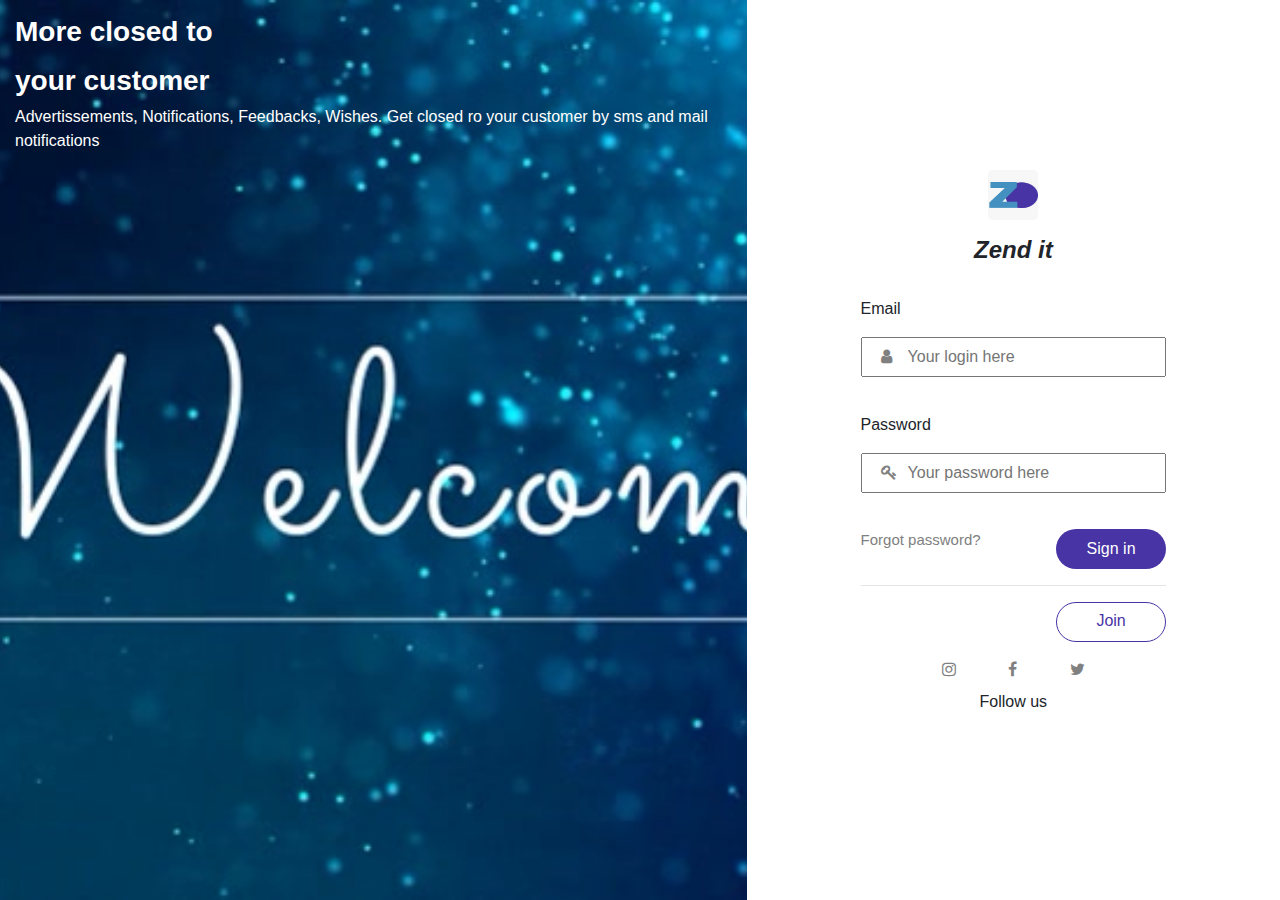
<file: index.html>
<!DOCTYPE html>
<html lang="en">

<head>
    <link rel="stylesheet" href="https://stackpath.bootstrapcdn.com/bootstrap/4.5.0/css/bootstrap.min.css">
    <script src="https://stackpath.bootstrapcdn.com/bootstrap/4.5.0/js/bootstrap.min.js"></script>
    <script src="https://code.jquery.com/jquery-3.5.1.slim.min.js"></script>
    <script src="https://cdn.jsdelivr.net/npm/popper.js@1.16.0/dist/umd/popper.min.js"></script>
    <link href="https://stackpath.bootstrapcdn.com/font-awesome/4.7.0/css/font-awesome.min.css" rel="stylesheet">

    <link rel="shortcut icon" type="//images/logo.jpeg" href="images/logo.jpeg" />
    <link rel="stylesheet" href="css/index.css">
    <meta charset="UTF-8">
    <meta name="viewport" content="width=device-width, initial-scale=1.0">
    <title>Zend it login</title>
</head>

<body>
    <header>

    </header>

    <div class="container-fluid">
        <div class="row">
            <div class="clo-lg-7 col-md-7 d-none d-sm-block d-sm-none d-md-block image-container">
                <h3>More closed to</h3>
                </tr>
                <h3>your customer</h3>
                </tr>
                <h7>Advertissements, Notifications, Feedbacks, Wishes. Get closed ro your customer by sms and mail</h7>
                </tr>
                <h7>notifications</h7>
            </div>
            <div class="col-lg-5 col-md-5 form-container">
                <div class="col-lg-8 col-md-12 col-sm-9 col-xs-12 form-box text-center">
                    <div class="logo mb-3">
                        <img class="rounded-lg" src="images/logo.jpeg" alt="Logo" width="50" height="50">
                    </div>
                    <div class="heading mb-4">
                        <h4 class="font-italic">Zend it</h4>
                    </div>
                    <form action="#">
                        <p class="text-left">Email</p>
                        <div class="form-input form-group">
                            <span><i class="fa fa-user"></i></span>
                            <input type="text" placeholder="Your login here" required>
                        </div>
                        <p class="text-left">Password</p>
                        <div class="form-input form-group">
                            <span><i class="fa fa-key"></i></span>
                            <input type="password" placeholder="Your password here" required>
                        </div>
                        <div class="row mb-3">
                            <div class="col-6 d-flex">
                                <a href="forget.html" class="forget-link">Forgot password?</a>
                            </div>
                            <div class="col-6 text-right">
                                <button type="submit">Sign in</button>
                            </div>
                        </div>
                        <hr>
                        <div class="row mb-3">
                            <div class="col-6 d-flex ">

                            </div>
                            <div class="col-6 text-right">
                                <a href="./join.html" class="join-link btn btn-outline-primary">Join</a>
                            </div>
                        </div>
                        <div class="mb-2 social-icones">
                            <span><a href="#" class="social-icones"><i class="fa fa-instagram"></a></i></span>

                            <span><a href="#" class="ml-5 social-icones"><i class="fa fa-facebook"></a></i></span>

                            <span><a href="#" class="ml-5 social-icones"><i class="fa fa-twitter"></a></i></span>
                        </div>
                        <p>Follow us</p>
                    </form>
                </div>
            </div>
        </div>
    </div>

    <footer>

    </footer>
</body>

</html>
</file>
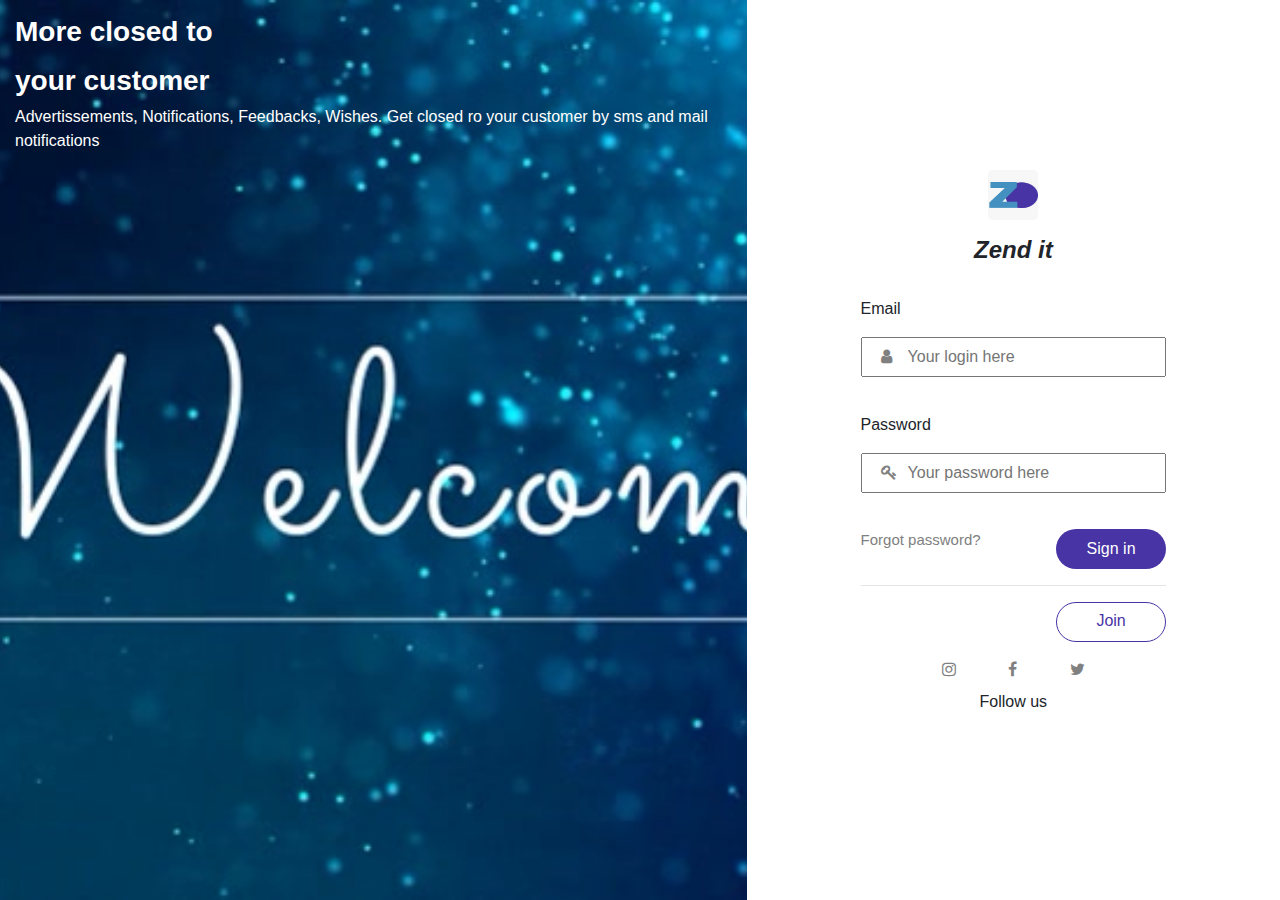
<file: views/index.html>
<!DOCTYPE html>
<html lang="en">

<head>
    <link rel="stylesheet" href="https://stackpath.bootstrapcdn.com/bootstrap/4.5.0/css/bootstrap.min.css">
    <script src="https://stackpath.bootstrapcdn.com/bootstrap/4.5.0/js/bootstrap.min.js"></script>
    <script src="https://code.jquery.com/jquery-3.5.1.slim.min.js"></script>
    <script src="https://cdn.jsdelivr.net/npm/popper.js@1.16.0/dist/umd/popper.min.js"></script>
    <link href="https://stackpath.bootstrapcdn.com/font-awesome/4.7.0/css/font-awesome.min.css" rel="stylesheet">

    <link rel="shortcut icon" type="//images/logo.jpeg" href="images/logo.jpeg" />
    <link rel="stylesheet" href="../css/index.css">
    <meta charset="UTF-8">
    <meta name="viewport" content="width=device-width, initial-scale=1.0">
    <title>Zend it login</title>
</head>

<body>
    <header>

    </header>

    <div class="container-fluid">
        <div class="row">
            <div class="clo-lg-7 col-md-7 d-none d-sm-block d-sm-none d-md-block image-container">
                <h3>More closed to</h3>
                </tr>
                <h3>your customer</h3>
                </tr>
                <h7>Advertissements, Notifications, Feedbacks, Wishes. Get closed ro your customer by sms and mail</h7>
                </tr>
                <h7>notifications</h7>
            </div>
            <div class="col-lg-5 col-md-5 form-container">
                <div class="col-lg-8 col-md-12 col-sm-9 col-xs-12 form-box text-center">
                    <div class="logo mb-3">
                        <img class="rounded-lg" src="../images/logo.jpeg" alt="Logo" width="50" height="50">
                    </div>
                    <div class="heading mb-4">
                        <h4 class="font-italic">Zend it</h4>
                    </div>
                    <form action="#">
                        <p class="text-left">Email</p>
                        <div class="form-input form-group">
                            <span><i class="fa fa-user"></i></span>
                            <input type="text" placeholder="Your login here" required>
                        </div>
                        <p class="text-left">Password</p>
                        <div class="form-input form-group">
                            <span><i class="fa fa-key"></i></span>
                            <input type="password" placeholder="Your password here" required>
                        </div>
                        <div class="row mb-3">
                            <div class="col-6 d-flex">
                                <a href="forget.html" class="forget-link">Forgot password?</a>
                            </div>
                            <div class="col-6 text-right">
                                <button type="submit">Sign in</button>
                            </div>
                        </div>
                        <hr>
                        <div class="row mb-3">
                            <div class="col-6 d-flex ">

                            </div>
                            <div class="col-6 text-right">
                                <a href="./join.html" class="join-link btn btn-outline-primary">Join</a>
                            </div>
                        </div>
                        <div class="mb-2 social-icones">
                            <span><a href="#" class="social-icones"><i class="fa fa-instagram"></a></i></span>

                            <span><a href="#" class="ml-5 social-icones"><i class="fa fa-facebook"></a></i></span>

                            <span><a href="#" class="ml-5 social-icones"><i class="fa fa-twitter"></a></i></span>
                        </div>
                        <p>Follow us</p>
                    </form>
                </div>
            </div>
        </div>
    </div>

    <footer>

    </footer>
</body>

</html>
</file>
<file: css/index.css>
.image-container {
    background: url('../images/welcome.jpg') center no-repeat;
    background-size: cover;
    height: 100vh;
}

.image-container h3 {
    font-weight: bold;
    color: white;
    margin-top: 15px;
}

.image-container h7 {
    color: #fff;
}

.form-container {
    display: flex;
    justify-content: center;
}

.form-box {
    display: flex;
    flex-direction: column;
    justify-content: center;
}

.form-box h4 {
    font-weight: bold;
}

.form-box .form-input {
    position: relative;
}

.form-box .form-input input {
    width: 100%;
    height: 40px;
    margin-bottom: 20px;
    outline: none;
    padding-left: 45px;
}

.form-box .form-input span {
    position: absolute;
    top: 8px;
    padding-left: 20px;
    color: #777;
}


.form-box .form-input input ::placeholder {
    padding-left: 0px;
}

form-box .form-input input ::focus,
form-box .form-input input ::valid {
    border-bottom: 2px solid #48403d;
}

.forget-link {
    color: gray;
    font-size: 15px;
}

.form-box button[type="submit"] {
    border: none;
    cursor: pointer;
    background-color: #4834A5;
    width: 110px;
    height: 40px;
    color: #fff;
    border-radius: 20px;
    transition: 0.5s;
}

.form-box button[type="submit"]:hover {
    box-shadow: 0px 9px 10px -2px rgba(0, 0, 0, 0.55);
    -webkit-box-shadow: 0px 9px 10px -2px rgba(0, 0, 0, 0.55);
    -moz-box-shadow: 0px 9px 10px -2px rgba(0, 0, 0, 0.55);
    background-image: radial-gradient(circle at bottom left, white, #4834A5);
}

.form-box .join-link {
    border: solid 1px;
    cursor: pointer;
    background-color: #fff;
    width: 110px;
    height: 40px;
    color: #4834A5;
    border-color: #4834A5;
    border-radius: 20px;
    transition: 0.5s;
    text-align: center;
}

.form-box .join-link:hover {
    box-shadow: 0px 9px 10px -2px rgba(0, 0, 0, 0.55);
    -webkit-box-shadow: 0px 9px 10px -2px rgba(0, 0, 0, 0.55);
    -moz-box-shadow: 0px 9px 10px -2px rgba(0, 0, 0, 0.55);
}

.fa {
    color: gray;
}
</file>
